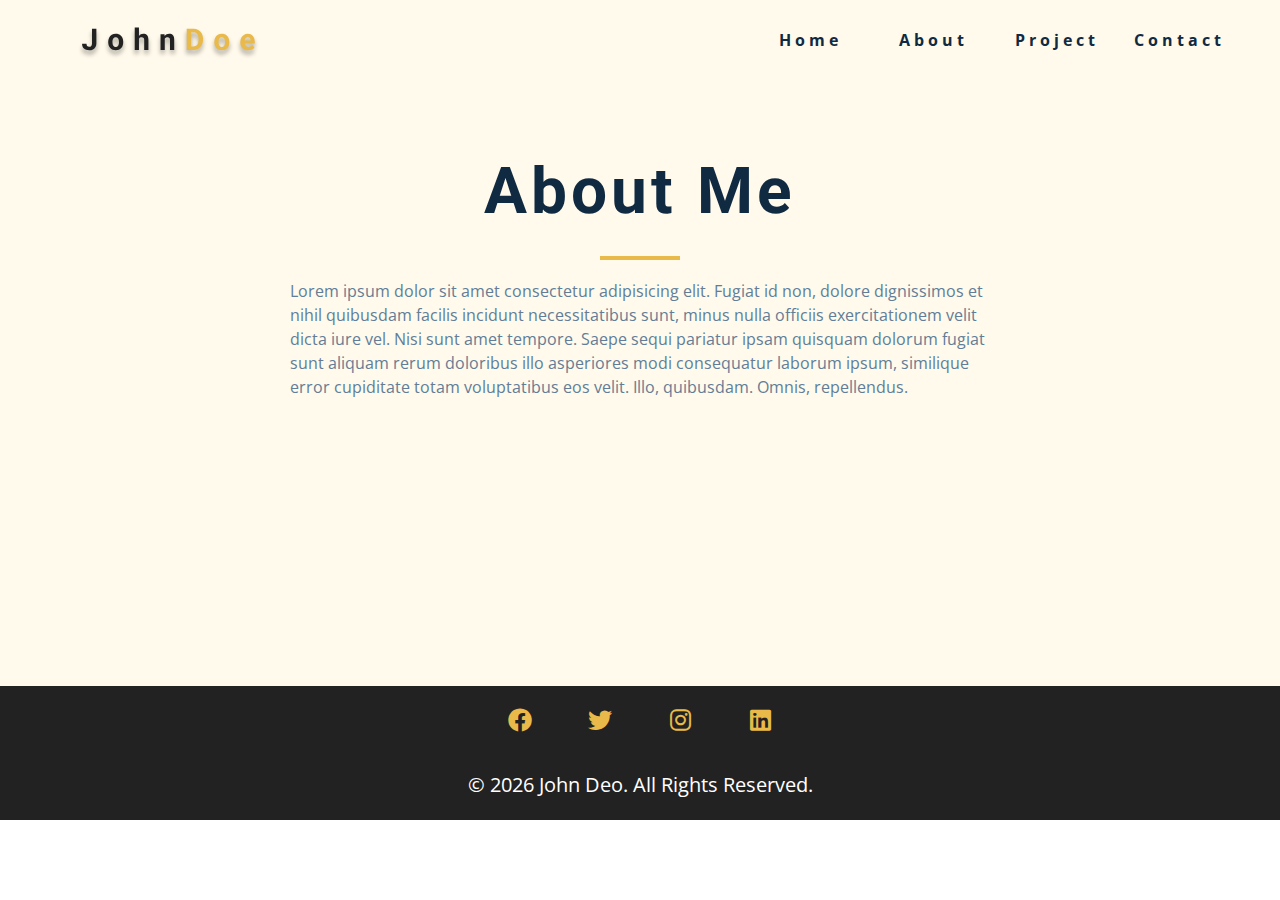
<file: about.html>
<!DOCTYPE html>
<html lang="en">
  <head>
    <meta charset="UTF-8" />
    <meta name="viewport" content="width=device-width, initial-scale=1.0" />
    <title>John Doe || About</title>
    <!-- Fav Icon -->
    <link rel="shortcut icon" href="./images/favicon.ico" type="image/x-icon">
    <!-- font-awesome -->
    <link
      rel="stylesheet"
      href="./fontawesome-free-6.1.1-web/css/all.min.css"
    />
    <!-- css -->
    <link rel="stylesheet" href="./css/style.css" />
  </head>
  <body>
    <!-- navbar -->
    <nav class="nav" id="nav">
      <div class="nav-center">
        <!-- Nav Small Screen Header -->
        <div class="nav-header">
          <img src="./images/logo.svg" class="nav-logo" alt="" />
          <button class="nav-btn" id="nav-btn">
            <i class="fas fa-bars"></i>
          </button>
        </div>
        <!-- nav Links Big Screen -->
        <ul class="nav-links">
          <li><a href="index.html">Home</a></li>
          <li><a href="about.html">about</a></li>
          <li><a href="projects.html">project</a></li>
          <li><a href="contact.html">contact</a></li>
        </ul>
      </div>
    </nav>
    <!-- end of navbar -->
    <!-- sidebar -->

    <section class="sidebar" id="sidebar">
      <div>
        <button class="close-btn" id="close-btn">
          <i class="fas fa-times"></i>
        </button>
        <!-- sidebar Links for small Screen -->
        <ul class="sidebar-links">
          <li><a href="index.html">Home</a></li>
          <li><a href="about.html">about</a></li>
          <li><a href="projects.html">project</a></li>
          <li><a href="contact.html">contact</a></li>
        </ul>
        <!-- Sidebar Social Icon -->
        <ul class="social-icons">
          <li>
            <a href="www.twitter.com/codexive_zech" class="social-icon"
              ><i class="fab fa-facebook"></i
            ></a>
          </li>
          <li>
            <a href="www.twitter.com/codexive_zech" class="social-icon"
              ><i class="fab fa-twitter"></i
            ></a>
          </li>
          <li>
            <a href="www.twitter.com/codexive_zech" class="social-icon"
              ><i class="fab fa-instagram"></i
            ></a>
          </li>
          <li>
            <a href="www.twitter.com/codexive_zech" class="social-icon"
              ><i class="fab fa-linkedin"></i
            ></a>
          </li>
        </ul>
      </div>
    </section>
    <!-- end of sidebar -->
    <section class="section single-page">
      <!-- Section Title -->
      <h1 class="section-title">About Me</h2>
      <div class="underline"></div>
      <div class="section-center page-info">
          <p>Lorem ipsum dolor sit amet consectetur adipisicing elit. Fugiat id non, dolore dignissimos et nihil quibusdam facilis incidunt necessitatibus sunt, minus nulla officiis exercitationem velit dicta iure vel. Nisi sunt amet tempore. Saepe sequi pariatur ipsam quisquam dolorum fugiat sunt aliquam rerum doloribus illo asperiores modi consequatur laborum ipsum, similique error cupiditate totam voluptatibus eos velit. Illo, quibusdam. Omnis, repellendus.</p>
      </div>
    </section>
    <!-- footer -->
    <footer class="footer">
      <ul class="social-icons">
        <li>
          <a href="www.twitter.com/codexive_zech" class="social-icon"
            ><i class="fab fa-facebook"></i
          ></a>
        </li>
        <li>
          <a href="www.twitter.com/codexive_zech" class="social-icon"
            ><i class="fab fa-twitter"></i
          ></a>
        </li>
        <li>
          <a href="www.twitter.com/codexive_zech" class="social-icon"
            ><i class="fab fa-instagram"></i
          ></a>
        </li>
        <li>
          <a href="www.twitter.com/codexive_zech" class="social-icon"
            ><i class="fab fa-linkedin"></i
          ></a>
        </li>
      </ul>
      <p>&copy; <span id="date"></span> John Deo. All rights reserved.</p>
    </footer>
    <!-- end of Footer -->
    <script src="./js/app.js"></script>
  </body>
</html>
</file>
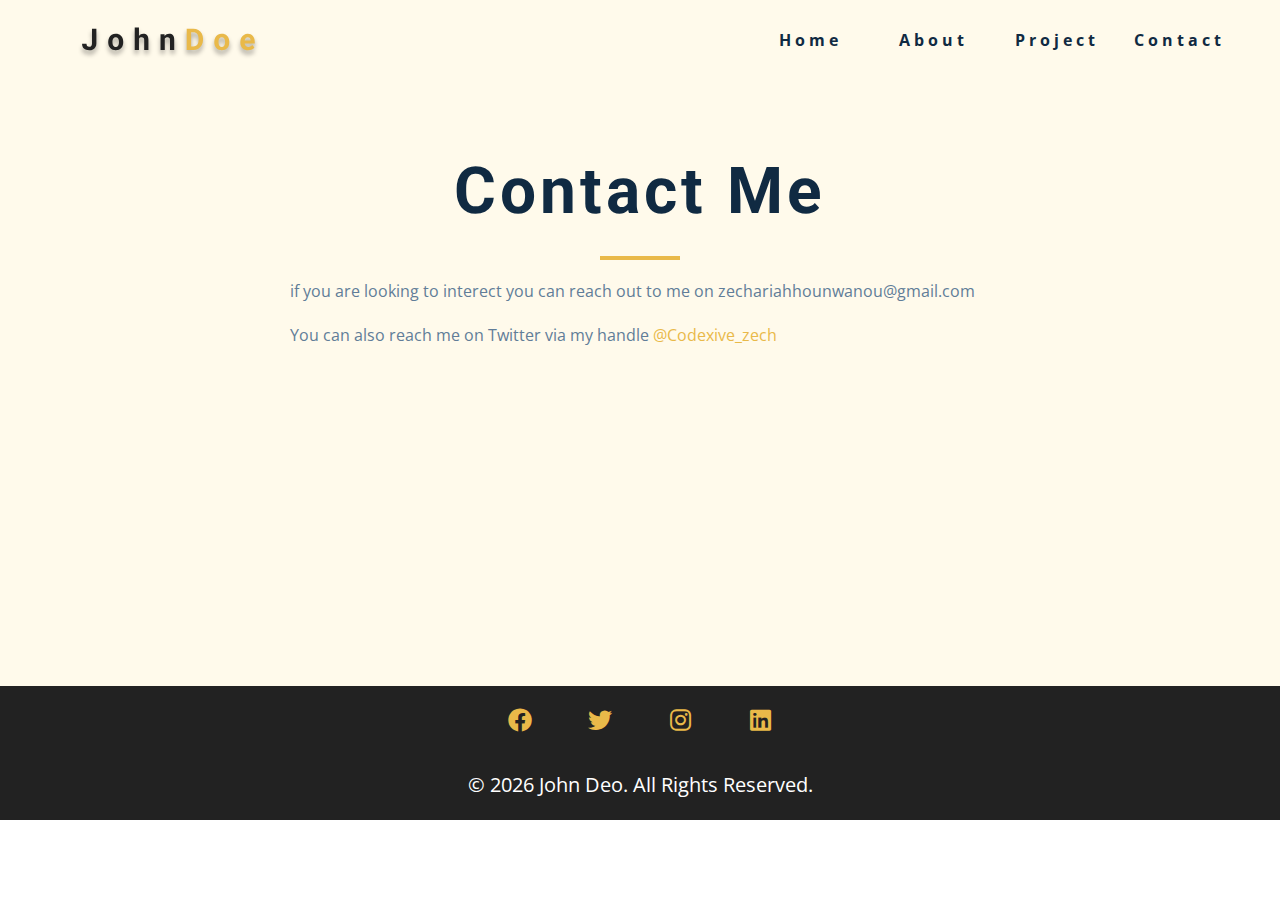
<file: contact.html>
<!DOCTYPE html>
<html lang="en">
  <head>
    <meta charset="UTF-8" />
    <meta name="viewport" content="width=device-width, initial-scale=1.0" />
    <title>John Doe || Contact</title>
    <!-- Fav Icon -->
    <link rel="shortcut icon" href="./images/favicon.ico" type="image/x-icon">
    <!-- font-awesome -->
    <link
      rel="stylesheet"
      href="./fontawesome-free-6.1.1-web/css/all.min.css"
    />
    <!-- css -->
    <link rel="stylesheet" href="./css/style.css" />
  </head>
  <body>
    <!-- navbar -->
    <nav class="nav" id="nav">
      <div class="nav-center">
        <!-- Nav Small Screen Header -->
        <div class="nav-header">
          <img src="./images/logo.svg" class="nav-logo" alt="" />
          <button class="nav-btn" id="nav-btn">
            <i class="fas fa-bars"></i>
          </button>
        </div>
        <!-- nav Links Big Screen -->
        <ul class="nav-links">
          <li><a href="index.html">Home</a></li>
          <li><a href="about.html">about</a></li>
          <li><a href="projects.html">project</a></li>
          <li><a href="contact.html">contact</a></li>
        </ul>
      </div>
    </nav>
    <!-- end of navbar -->
    <!-- sidebar -->

    <section class="sidebar" id="sidebar">
      <div>
        <button class="close-btn" id="close-btn">
          <i class="fas fa-times"></i>
        </button>
        <!-- sidebar Links for small Screen -->
        <ul class="sidebar-links">
          <li><a href="index.html">Home</a></li>
          <li><a href="about.html">about</a></li>
          <li><a href="projects.html">project</a></li>
          <li><a href="contact.html">contact</a></li>
        </ul>
        <!-- Sidebar Social Icon -->
        <ul class="social-icons">
          <li>
            <a href="www.twitter.com/codexive_zech" class="social-icon"
              ><i class="fab fa-facebook"></i
            ></a>
          </li>
          <li>
            <a href="www.twitter.com/codexive_zech" class="social-icon"
              ><i class="fab fa-twitter"></i
            ></a>
          </li>
          <li>
            <a href="www.twitter.com/codexive_zech" class="social-icon"
              ><i class="fab fa-instagram"></i
            ></a>
          </li>
          <li>
            <a href="www.twitter.com/codexive_zech" class="social-icon"
              ><i class="fab fa-linkedin"></i
            ></a>
          </li>
        </ul>
      </div>
    </section>
    <!-- end of sidebar -->
    <section class="section single-page">
      <!-- Section Title -->
      <h1 class="section-title">contact Me</h2>
      <div class="underline"></div>
      <div class="section-center page-info">
          <p>if you are looking to interect you can reach out to me on zechariahhounwanou@gmail.com</p>
          <p>You can also reach me on Twitter via my handle <a href="https://www.twitter.com/codexive_zech">@codexive_zech</a></p>
      </div>
    </section>
    <!-- footer -->
    <footer class="footer">
      <ul class="social-icons">
        <li>
          <a href="www.twitter.com/codexive_zech" class="social-icon"
            ><i class="fab fa-facebook"></i
          ></a>
        </li>
        <li>
          <a href="www.twitter.com/codexive_zech" class="social-icon"
            ><i class="fab fa-twitter"></i
          ></a>
        </li>
        <li>
          <a href="www.twitter.com/codexive_zech" class="social-icon"
            ><i class="fab fa-instagram"></i
          ></a>
        </li>
        <li>
          <a href="www.twitter.com/codexive_zech" class="social-icon"
            ><i class="fab fa-linkedin"></i
          ></a>
        </li>
      </ul>
      <p>&copy; <span id="date"></span> John Deo. All rights reserved.</p>
    </footer>
    <!-- end of Footer -->
    <script src="./js/app.js"></script>
  </body>
</html>
</file>
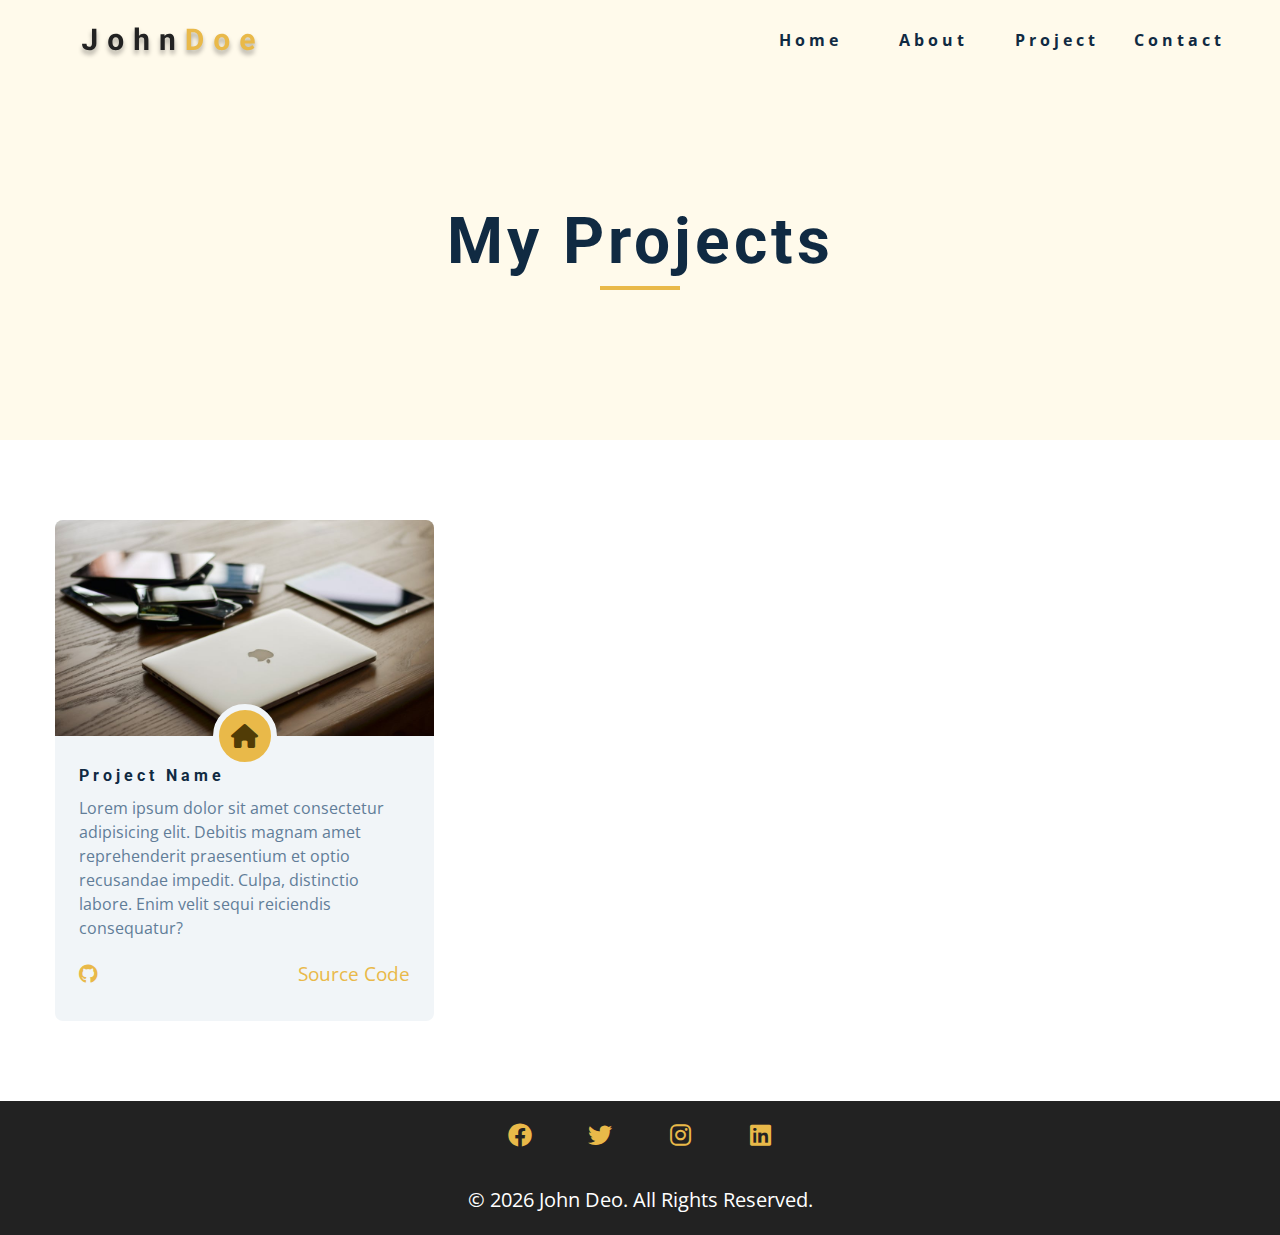
<file: projects.html>
<!DOCTYPE html>
<html lang="en">
  <head>
    <meta charset="UTF-8" />
    <meta name="viewport" content="width=device-width, initial-scale=1.0" />
    <title>John Doe || Projects</title>
    <!-- Fav Icon -->
    <link rel="shortcut icon" href="./images/favicon.ico" type="image/x-icon">
    <!-- font-awesome -->
    <link
      rel="stylesheet"
      href="./fontawesome-free-6.1.1-web/css/all.min.css"
    />
    <!-- css -->
    <link rel="stylesheet" href="./css/style.css" />
  </head>
  <body>
    <!-- navbar -->
    <nav class="nav" id="nav">
      <div class="nav-center">
        <!-- Nav Small Screen Header -->
        <div class="nav-header">
          <img src="./images/logo.svg" class="nav-logo" alt="" />
          <button class="nav-btn" id="nav-btn">
            <i class="fas fa-bars"></i>
          </button>
        </div>
        <!-- nav Links Big Screen -->
        <ul class="nav-links">
          <li><a href="index.html">Home</a></li>
          <li><a href="about.html">about</a></li>
          <li><a href="projects.html">project</a></li>
          <li><a href="contact.html">contact</a></li>
        </ul>
      </div>
    </nav>
    <!-- end of navbar -->
    <!-- sidebar -->

    <section class="sidebar" id="sidebar">
      <div>
        <button class="close-btn" id="close-btn">
          <i class="fas fa-times"></i>
        </button>
        <!-- sidebar Links for small Screen -->
        <ul class="sidebar-links">
          <li><a href="index.html">Home</a></li>
          <li><a href="about.html">about</a></li>
          <li><a href="projects.html">project</a></li>
          <li><a href="contact.html">contact</a></li>
        </ul>
        <!-- Sidebar Social Icon -->
        <ul class="social-icons">
          <li>
            <a href="www.twitter.com/codexive_zech" class="social-icon"
              ><i class="fab fa-facebook"></i
            ></a>
          </li>
          <li>
            <a href="www.twitter.com/codexive_zech" class="social-icon"
              ><i class="fab fa-twitter"></i
            ></a>
          </li>
          <li>
            <a href="www.twitter.com/codexive_zech" class="social-icon"
              ><i class="fab fa-instagram"></i
            ></a>
          </li>
          <li>
            <a href="www.twitter.com/codexive_zech" class="social-icon"
              ><i class="fab fa-linkedin"></i
            ></a>
          </li>
        </ul>
      </div>
    </section>
    <!-- end of sidebar -->

    <!-- Project Header -->
  <header class="projects-hero">
  <!-- Section Title -->
  <div class="section-title">
      <h1>my projects</h2>
      <div class="underline"></div>
      </div>
    </header>
      <section class="section">
        <div class="section-center projects-page-center">
          
          <article class="single-project">
            <div class="project-container">
              <!-- Img -->
              <img src="./images/project-1.jpeg"  alt="">
              <a href="#" class="project-icon">
                <i class="fas fa-home"></i>
              </a>
            </div>
            <div class="project-details">
              <h4>Project name</h4>
              <p>Lorem ipsum dolor sit amet consectetur adipisicing elit. Debitis magnam amet reprehenderit praesentium et optio recusandae impedit. Culpa, distinctio labore. Enim velit sequi reiciendis consequatur?</p>
              <div class="project-footer">
              <span><i class="fab fa-github"></i></span>
              <a href="#">Source Code</a>
            </div>
            </div>
            
          </article>
        </div>
      </section>

    <!-- End of Project Header -->

    <!-- footer -->
    <footer class="footer">
      <ul class="social-icons">
        <li>
          <a href="www.twitter.com/codexive_zech" class="social-icon"
            ><i class="fab fa-facebook"></i
          ></a>
        </li>
        <li>
          <a href="www.twitter.com/codexive_zech" class="social-icon"
            ><i class="fab fa-twitter"></i
          ></a>
        </li>
        <li>
          <a href="www.twitter.com/codexive_zech" class="social-icon"
            ><i class="fab fa-instagram"></i
          ></a>
        </li>
        <li>
          <a href="www.twitter.com/codexive_zech" class="social-icon"
            ><i class="fab fa-linkedin"></i
          ></a>
        </li>
      </ul>
      <p>&copy; <span id="date"></span> John Deo. All rights reserved.</p>
    </footer>
    <!-- end of Footer -->
    <script src="./js/app.js"></script>
  </body>
</html>
</file>
<file: css/style.css>
/*
=============== 
Fonts
===============
*/
@import url("https://fonts.googleapis.com/css?family=Open+Sans|Roboto:400,700&display=swap");

/*
=============== 
Variables
===============
*/

:root {
  /* dark shades of primary color*/
  --clr-primary-1: hsl(43, 86%, 17%);
  --clr-primary-2: hsl(43, 77%, 27%);
  --clr-primary-3: hsl(43, 72%, 37%);
  --clr-primary-4: hsl(42, 63%, 48%);
  /* primary/main color */
  --clr-primary-5: hsl(42, 78%, 60%);
  /* lighter shades of primary color */
  --clr-primary-6: hsl(43, 89%, 70%);
  --clr-primary-7: hsl(43, 90%, 76%);
  --clr-primary-8: hsl(45, 86%, 81%);
  --clr-primary-9: hsl(45, 90%, 88%);
  --clr-primary-10: hsl(45, 100%, 96%);
  /* darkest grey - used for headings */
  --clr-grey-1: hsl(209, 61%, 16%);
  --clr-grey-2: hsl(211, 39%, 23%);
  --clr-grey-3: hsl(209, 34%, 30%);
  --clr-grey-4: hsl(209, 28%, 39%);
  /* grey used for paragraphs */
  --clr-grey-5: hsl(210, 22%, 49%);
  --clr-grey-6: hsl(209, 23%, 60%);
  --clr-grey-7: hsl(211, 27%, 70%);
  --clr-grey-8: hsl(210, 31%, 80%);
  --clr-grey-9: hsl(212, 33%, 89%);
  --clr-grey-10: hsl(210, 36%, 96%);
  --clr-white: #fff;
  --ff-primary: "Roboto", sans-serif;
  --ff-secondary: "Open Sans", sans-serif;
  --transition: all 0.3s linear;
  --spacing: 0.25rem;
  --radius: 0.5rem;
  --light-shadow: 0 5px 15px rgba(0, 0, 0, 0.1);
  --dark-shadow: 0 5px 15px rgba(0, 0, 0, 0.2);
  --max-width: 1170px;
}
/*
=============== 
Global Styles
===============
*/

*,
::after,
::before {
  margin: 0;
  padding: 0;
  box-sizing: border-box;
}
body {
  font-family: var(--ff-secondary);
  background: var(--clr-white);
  color: var(--clr-grey-1);
  line-height: 1.5;
  font-size: 0.875rem;
}
ul {
  list-style-type: none;
}
a {
  text-decoration: none;
}
img:not(.nav-logo) {
  width: 100%;
  display: block;
}

h1,
h2,
h3,
h4 {
  letter-spacing: var(--spacing);
  text-transform: capitalize;
  line-height: 1.25;
  margin-bottom: 0.75rem;
  font-family: var(--ff-primary);
}
h1 {
  font-size: 3rem;
}
h2 {
  font-size: 2rem;
}
h3 {
  font-size: 1.25rem;
}
h4 {
  font-size: 0.875rem;
}
p {
  margin-bottom: 1.25rem;
  color: var(--clr-grey-5);
}
@media screen and (min-width: 800px) {
  h1 {
    font-size: 4rem;
  }
  h2 {
    font-size: 2.5rem;
  }
  h3 {
    font-size: 1.75rem;
  }
  h4 {
    font-size: 1rem;
  }
  body {
    font-size: 1rem;
  }
  h1,
  h2,
  h3,
  h4 {
    line-height: 1;
  }
}
/*  global classes */

.btn {
  text-transform: uppercase;
  background: var(--clr-primary-5);
  color: var(--clr-primary-1);
  padding: 0.375rem 0.75rem;
  letter-spacing: var(--spacing);
  display: inline-block;
  font-weight: 700;
  -webkit-transition: var(--transition);
  transition: var(--transition);
  font-size: 0.875rem;
  border: 2px solid transparent;
  cursor: pointer;
  box-shadow: 0 1px 3px rgba(0, 0, 0, 0.2);
  border-radius: var(--radius);
}
.btn:hover {
  color: var(--clr-primary-1);
  background: var(--clr-primary-7);
}
/* section */
.section {
  padding: 5rem 0;
}

.section-center {
  width: 90vw;
  margin: 0 auto;
  max-width: 1170px;
}

.section-title {
  text-align: center;
  margin-bottom: 2rem;
}
@media screen and (min-width: 992px) {
  .section-center {
    width: 95vw;
  }
}

.underline {
  width: 5rem;
  height: 0.25rem;
  background-color: var(--clr-primary-5);
  margin-left: auto;
  margin-right: auto;
  margin-bottom: 1.2rem;
}

.bg-grey {
  background-color: var(--clr-grey-10);
}
/* added during recording */

/*
=============== 
Navbar
===============
*/

.nav-links {
  display: none;
}

.nav {
  padding: 1rem;
  height: 5rem;
  display: grid;
  -webkit-box-align: center;
  align-items: center;
  -webkit-transition: var(--transition);
  transition: var(--transition);
}

.nav-center {
  width: 100%;
  max-width: 1170px;
  margin: 0 auto;
}

.nav-header {
  display: grid;
  grid-template-columns: auto 1fr;
  -webkit-box-align: center;
  align-items: center;
}

.nav-btn {
  background: transparent;
  border-color: transparent;
  font-size: 2rem;
  color: var(--clr-primary-5);
  justify-self: end;
  cursor: pointer;
}

@media screen and (min-width: 765px) {
  .nav {
    background-color: var(--clr-primary-10);
  }

  .nav-btn {
    display: none;
  }

  .nav-links {
    display: grid;
    grid-template-columns: repeat(4, 1fr);
    justify-items: center;
    grid-gap: 2rem;
    justify-self: end;
  }

  .nav-links a {
    color: var(--clr-grey-1);
    text-transform: capitalize;
    -webkit-transition: var(--transition);
    transition: var(--transition);
    letter-spacing: var(--spacing);
    font-weight: bold;
  }

  .nav-links a:hover {
    color: var(--clr-primary-5);
  }

  .nav-center {
    display: grid;
    grid-template-columns: auto 1fr;
    -webkit-box-align: center;
    align-items: center;
  }
}

.navbar-fixed {
  position: fixed;
  top: 0;
  left: 0;
  width: 100%;
  background-color: var(--clr-white);
  z-index: 2;
  box-shadow: var(--light-shadow);
}
/*
=============== 
Sidebar
===============
*/

.sidebar {
  position: fixed;
  top: 0;
  left: 0;
  background-color: var(--clr-grey-10);
  height: 100%;
  width: 100%;
  display: grid;
  place-items: center;
  /* Add Later */
  -webkit-transition: var(--transition);
  transition: var(--transition);
  -webkit-transform: translateX(-100%);
  transform: translateX(-100%);
}

.show-sidebar {
  -webkit-transform: translateX(0);
  transform: translateX(0);
}

.sidebar-links {
  text-align: center;
}

.sidebar-links a {
  font-size: 2rem;
  text-transform: capitalize;
  color: var(--clr-grey-5);
  display: inline-block;
  margin-bottom: 1.5rem;
  letter-spacing: var(--spacing);
  -webkit-transition: var(--transition);
  transition: var(--transition);
}

.sidebar-links a:hover {
  color: var(--clr-primary-5);
}

.social-icons {
  display: grid;
  grid-template-columns: repeat(4, 1fr);
  width: 20rem;
  justify-items: center;
  margin: 1rem;
}

.social-icon {
  color: var(--clr-grey-1);
  font-size: 1.5rem;
  -webkit-transition: var(--transition);
  transition: var(--transition);
}

.social-icon:hover {
  color: var(--clr-primary-5);
}

.close-btn {
  position: absolute;
  top: 1rem;
  right: 1rem;
  font-size: 2.6rem;
  background: transparent;
  border: transparent;
  color: #e66b6b;
  cursor: pointer;
  -webkit-transition: var(--transition);
  transition: var(--transition);
}

.close-btn:hover {
  color: #bb2525;
}

/*
=============== 
Hero
===============
*/

.hero .underline {
  margin-left: 0;
}
.hero {
  background-color: var(--clr-primary-10);
}

.hero-img {
  display: none;
}

.hero-center {
  min-height: calc(100vh - 5rem);
  display: grid;
  place-items: center;
}

.hero-info h4 {
  color: var(--clr-grey-5);
}

.hero-icons {
  justify-items: start;
}

.hero-btn {
  margin-top: 1.25rem;
  margin-bottom: 1rem;
}

@media screen and (min-width: 992px) {
  .hero-img {
    display: block;
    position: relative;
  }

  .hero-center {
    display: grid;
    grid-template-columns: 1fr 1fr;
  }

  .hero-img::before,
  .about-img::before {
    position: absolute;
    content: "";
    width: 100%;
    height: 100%;
    border: 0.25rem solid var(--clr-primary-5);
    top: 2rem;
    right: -2rem;
  }
}
.hero-photo {
  width: 25rem;
  height: 30rem;
  -o-object-fit: cover;
  object-fit: cover;
  border-radius: var(--radius);
  position: relative;
}

/*
=============== 
About
===============
*/
.about-title {
  text-align: left;
  margin-bottom: 1.5rem;
}

.about-underline {
  margin-left: 0;
}

.about-center {
  display: grid;
  gap: 3rem 2rem;
}

.about-img {
  justify-self: center;
  position: relative;
  z-index: -2;
}

@media screen and (min-width: 992px) {
  .about-center {
    display: grid;
    grid-template-columns: repeat(2, 1fr);
  }

  .about-img {
    position: relative;
  }

  .about-img::before {
    left: -2rem;
  }

  .about-info {
    align-self: center;
  }
}

/*
=============== 
Services
===============
*/

.service {
  background: var(--clr-white);
  padding: 2rem 1.5rem;
  margin-bottom: 1.2rem;
  text-align: center;
  -webkit-transition: var(--transition);
  transition: var(--transition);
  border-radius: var(--radius);
}

.service-icon {
  font-size: 2rem;
  margin-bottom: 0.5rem;
  -webkit-transition: var(--transition);
  transition: var(--transition);
}

.service .underline {
  width: 3rem;
  height: 0.12rem;
  -webkit-transition: var(--transition);
  transition: var(--transition);
}

.service p {
  -webkit-transition: var(--transition);
  transition: var(--transition);
}

.service:hover {
  background-color: var(--clr-primary-5);
  color: var(--clr-white);
}

.service:hover p {
  color: var(--clr-white);
}

.service:hover .underline {
  background-color: var(--clr-white);
}

@media screen and (min-width: 765px) {
  .services-center {
    display: grid;
    grid-template-columns: repeat(2, 1fr);
    grid-column-gap: 1rem;
  }
}

@media screen and (min-width: 992px) {
  .services-center {
    display: grid;
    grid-template-columns: repeat(3, 1fr);
    grid-column-gap: 1rem;
  }
}

/*
=============== 
Projects
===============
*/

.project-text {
  width: 85vw;
  max-width: 30rem;
  margin: 0 auto;
  text-align: center;
  margin-bottom: 3rem;
}

.project {
  position: relative;
  background-color: var(--clr-primary-5);
  margin-bottom: 2rem;
  border-radius: var(--radius);
  z-index: -2;
}

.project-info {
  text-align: center;
  color: var(--clr-white);
  position: absolute;
  top: 50%;
  left: 50%;
  -webkit-transform: translate(-50%, -50%);
  transform: translate(-50%, -50%);
  -webkit-transition: var(--transition);
  transition: var(--transition);
  opacity: 0;
}

.project-info p {
  text-transform: capitalize;
  color: var(--clr-white);
}

.project:hover .project-info {
  opacity: 1;
}

.project-img {
  height: 17rem;
  -o-object-fit: cover;
  object-fit: cover;
  border-radius: var(--radius);
  -webkit-transition: var(--transition);
  transition: var(--transition);
}

.project:hover .project-img {
  opacity: 0.3;
}

.project::after {
  content: "";
  position: absolute;
  top: 0;
  left: 0;
  width: 100%;
  height: 100%;
  border: 0.25rem solid var(--clr-white);
  border-radius: var(--radius);
  -webkit-transition: var(--transition);
  transition: var(--transition);
  opacity: 0;
}

.project:hover::after {
  opacity: 1;
  -webkit-transform: scale(0.8);
  transform: scale(0.8);
}

@media screen and (min-width: 765px) {
  .projects-center {
    display: grid;
    grid-template-columns: repeat(2, 1fr);
    grid-column-gap: 1rem;
  }
}

@media screen and (min-width: 992px) {
  .projects-center {
    grid-template-columns: repeat(3, 1fr);
  }
}

@media screen and (min-width: 1170px) {
  .projects-center {
    grid-template-rows: 200px 200px;
    grid-template-areas:
      "a b b"
      "a c d";
    row-gap: 1rem;
  }

  .project-img {
    height: 100%;
  }

  .project {
    height: 100%;
  }

  .project-1 {
    grid-area: a;
  }

  .project-2 {
    grid-area: b;
  }

  .project-3 {
    grid-area: c;
  }

  .project-4 {
    grid-area: d;
  }
}

/*
=============== 
Connect
===============
*/

.connect {
  min-height: 50vh;
  padding: 10rem 0 5rem 0;
  margin-top: 5rem 0;
  position: relative;
  z-index: -2;
}

.video-container {
  position: absolute;
  top: 0;
  left: 0;
  width: 100%;
  height: 100%;
  -o-object-fit: cover;
  object-fit: cover;
  z-index: -2;
}

.connect::after {
  content: "";
  position: absolute;
  top: 0;
  left: 0;
  width: 100%;
  height: 100%;
  background-color: var(--clr-white);
  opacity: 0.5;
  z-index: -1;
}

.connect {
  display: grid;
  place-items: center;
}

.video-banner .section-title {
  margin-bottom: 2rem;
}

.video-banner {
  background-color: var(--clr-primary-10);
  padding: 3rem 5rem 12rem 5rem;
  text-align: center;
  -webkit-clip-path: polygon(
    0% 0%,
    100% 0%,
    100% 75%,
    75% 75%,
    75% 100%,
    50% 75%,
    0% 75%
  );
  clip-path: polygon(
    0% 0%,
    100% 0%,
    100% 75%,
    75% 75%,
    75% 100%,
    50% 75%,
    0% 75%
  );
}

.video-text {
  max-width: 30rem;
}

.connect {
  -webkit-clip-path: polygon(48% 0, 100% 11%, 100% 90%, 53% 100%, 0 91%, 0 11%);
  clip-path: polygon(48% 0, 100% 11%, 100% 90%, 53% 100%, 0 91%, 0 11%);
}

/*
=============== 
Skills
===============
*/
.skills {
  background-color: var(--clr-primary-10);
  margin-top: 5rem;
  position: relative;
  z-index: -2;
}

.skills h3 {
  color: var(--clr-primary-1);
  margin: 2rem 0;
}

.skill {
  margin-bottom: 1rem;
}

.skill p {
  text-transform: capitalize;
  color: var(--clr-primary-1);
  margin-bottom: 1rem;
}

.skill-container {
  background-color: var(--clr-white);
  height: 1rem;
  width: 100%;
  position: relative;
}

.skill-value {
  position: absolute;
  top: 0;
  left: 0;
  height: 1rem;
  width: 50%;
  background-color: var(--clr-primary-6);
  border-radius: var(--radius);
}

.skill-value-70 {
  width: 70%;
}

.skill-value-80 {
  width: 80%;
}

.skill-text {
  position: absolute;
  top: -2rem;
  left: 50%;
  -webkit-transform: translateX(-50%);
  transform: translateX(-50%);
}

.skill-70 {
  left: 70%;
  -webkit-transform: translateX(-70%);
  transform: translateX(-70%);
}

.skill-80 {
  left: 80%;
  -webkit-transform: translateX(-80%);
  transform: translateX(-80%);
}

@media screen and (min-width: 768px) {
  .skills-center {
    display: grid;
    grid-template-columns: repeat(2, 1fr);
    -webkit-column-gap: 1.5rem;
    -moz-column-gap: 1.5rem;
    column-gap: 1.5rem;
  }
}
/*
=============== 
Timeline
===============
*/
.timeline-center {
  width: 80vw;
  max-width: 40rem;
}

.timeline-item {
  border-top: 2px dashed var(--clr-primary-5);
  margin-bottom: 0;
  padding: 2rem 1.5rem;
  position: relative;
  z-index: -2;
}

.timeline-item p {
  margin: 0;
}

.timeline-item:nth-child(even) {
  border-left: 2px dashed var(--clr-primary-5);
  border-top-left-radius: 2rem;
  border-bottom-left-radius: 2rem;
  margin-right: 2rem;
  padding-right: 0;
}

.timeline-item:nth-child(odd) {
  border-right: 2px dashed var(--clr-primary-5);
  border-top-right-radius: 2rem;
  border-bottom-right-radius: 2rem;
  margin-left: 2rem;
  padding-left: 0;
}

.timeline-item:first-child {
  border-top: 0;
  border-top-right-radius: 0;
}

.timeline-item:last-child {
  border-bottom: 0;
  border-bottom-left-radius: 0;
}

.number {
  position: absolute;
  top: 50%;
  -webkit-transform: translate(-50%, -50%);
  transform: translate(-50%, -50%);
  background-color: var(--clr-primary-5);
  color: var(--clr-primary-1);
  width: 2rem;
  height: 2rem;
  border-radius: 50%;
  display: grid;
  place-items: center;
  margin-bottom: 0;
  font-weight: bold;
}

.timeline-item:nth-child(even) .number {
  left: 0;
}

.timeline-item:nth-child(odd) .number {
  /* 
  Also works
  left: 100%; */

  right: 0;
  -webkit-transform: translate(50%, -50%);
  transform: translate(50%, -50%);
}
/*
=============== 
Blog
===============
*/

.blog {
  background-color: var(--clr-grey-10);
  position: relative;
  z-index: -2;
}

.card {
  position: relative;
  height: 27rem;
  -webkit-perspective: 1500px;
  perspective: 1500px;
  margin-bottom: 1.5rem;
}

.card-side {
  -webkit-backface-visibility: hidden;
  backface-visibility: hidden;
  -webkit-transition: all 2s linear;
  transition: all 2s linear;
  position: absolute;
  top: 0;
  left: 0;
  width: 100%;
  height: 100%;
  border-radius: var(--radius);
  -webkit-transform: translate3d(0, 0, 0);
  visibility: visible;
}

.card-front {
  background-color: var(--clr-white);
}

.card-back {
  background-color: var(--clr-primary-10);
  -webkit-transform: rotateY(180deg);
  transform: rotateY(180deg);
  display: grid;
  place-items: center;
}

.card:hover .card-front {
  -webkit-transform: rotateY(-180deg);
  transform: rotateY(-180deg);
}

.card:hover .card-back {
  -webkit-transform: rotateY(0);
  transform: rotateY(0);
}

.card-info {
  padding: 1rem 1.5rem;
}

.card-front img {
  height: 13rem;
  -o-object-fit: cover;
  object-fit: cover;
  border-top-left-radius: var(--radius);
  border-top-right-radius: var(--radius);
}

.card-footer {
  display: grid;
  grid-template-columns: auto 1fr;
  -webkit-box-align: center;
  align-items: center;
}

.card-footer img {
  width: 2rem;
  height: 2rem;
  -o-object-fit: cover;
  object-fit: cover;
  border-radius: 50%;
}

.card-footer p {
  text-transform: uppercase;
  margin-bottom: 0;
  justify-self: end;
  color: var(--clr-primary-6);
  font-size: 0.85rem;
}

.blog-center {
  display: grid;
  grid-template-columns: repeat(auto-fill, minmax(330px, 1fr));
  gap: 1rem;
}
/*
=============== 
Footer
===============
*/

.footer {
  background-color: #222;
  display: grid;
  place-items: center;
}

.footer .social-icons {
  margin-bottom: 2rem;
}

.footer .social-icon {
  color: var(--clr-primary-5);
}

.footer .social-icon:hover {
  color: var(--clr-primary-10);
}

.footer p {
  font-size: 1.25rem;
  color: var(--clr-white);
  text-transform: capitalize;
}
/*
=============== 
Single Page
===============
*/

.single-page {
  background-color: var(--clr-primary-10);
  min-height: 67.3vh;
}

.page-info {
  max-width: 700px;
}

.page-info a {
  color: var(--clr-primary-5);
  text-transform: capitalize;
  -webkit-transition: var(--transition);
  transition: var(--transition);
}

.page-info a:hover {
  color: var(--clr-primary-1);
}

/*
=============== 
Products Page
===============
*/

.projects-hero {
  height: 40vh;
  background-color: var(--clr-primary-10);
  display: grid;
  place-items: center;
}

.projects-hero .section-title {
  margin-bottom: 0;
}

.single-project {
  background-color: var(--clr-grey-10);
  border-radius: var(--radius);
  position: relative;
  z-index: -3;
}

.project-container img {
  border-top-left-radius: var(--radius);
  border-top-right-radius: var(--radius);
}

.project-container {
  position: relative;
}

.project-icon {
  position: absolute;
  bottom: 0;
  left: 50%;
  font-size: 1.5rem;
  -webkit-transform: translate(-50%, 50%);
  transform: translate(-50%, 50%);
  height: 4rem;
  width: 4rem;
  background-color: var(--clr-primary-5);
  color: var(--clr-primary-1);
  display: grid;
  place-items: center;
  border-radius: 50%;
  border: 0.375rem solid var(--clr-grey-10);
}

.project-details {
  padding: 2rem 1.5rem;
}

.project-footer {
  display: grid;
  grid-template-columns: repeat(2, 1fr);
  color: var(--clr-primary-5);
  font-size: 1.2rem;
}

.project-footer a {
  justify-self: end;
  text-transform: capitalize;
  color: var(--clr-primary-5);
  transition: var(--transition);
}

.project-footer a:hover {
  color: var(--clr-primary-1);
}

.projects-page-center {
  display: grid;
  grid-template-columns: repeat(auto-fill, minmax(330px, 1fr));
  gap: 3rem 1rem;
  /* grid-template-rows: auto 1fr auto; */
}
</file>
